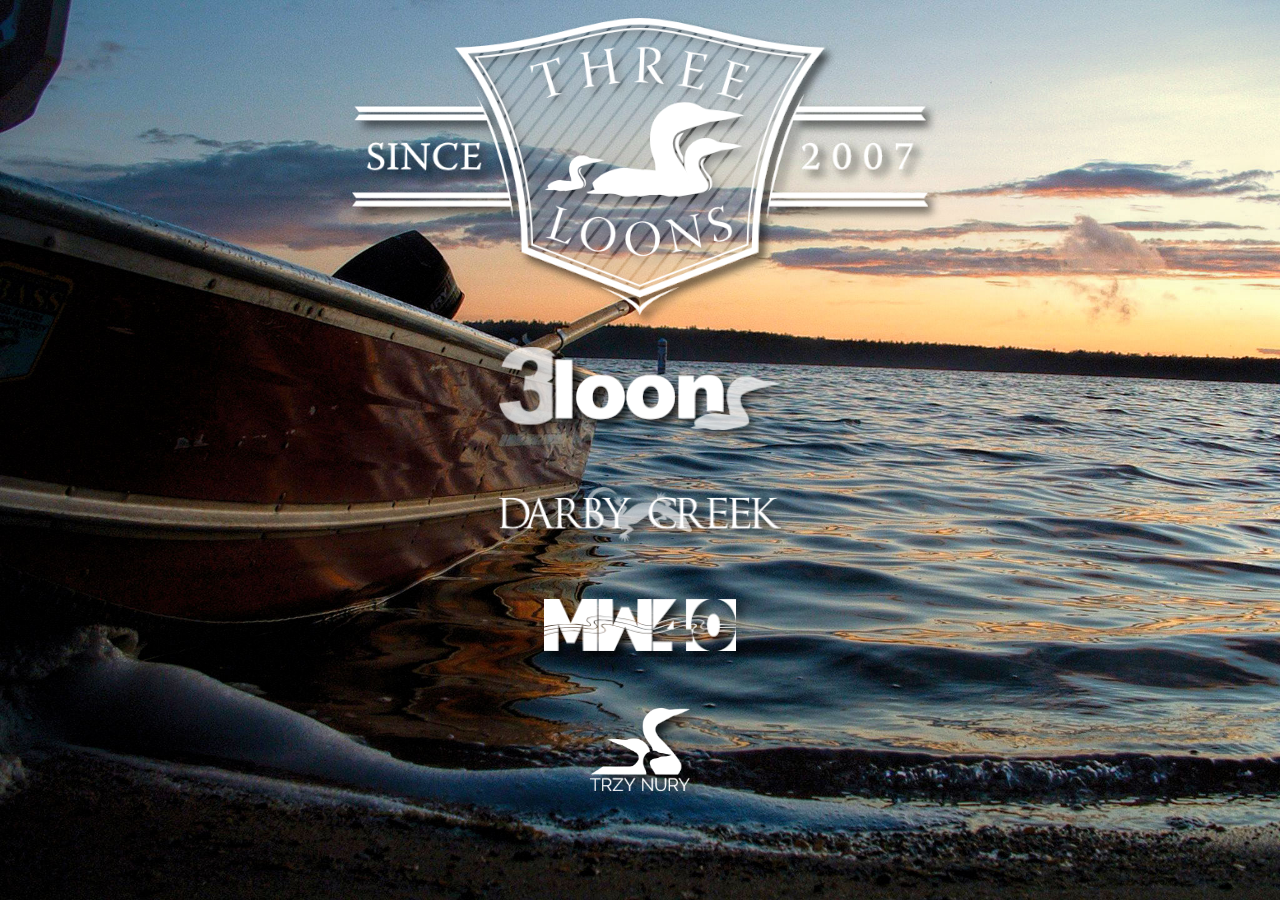
<file: index.html>
<!DOCTYPE html>
<html lang="en">
<head>

  <!-- Basic Page Needs
  –––––––––––––––––––––––––––––––––––––––––––––––––– -->
  <meta charset="utf-8">
  <title>Three Loons | Trzy Nury</title>
  <meta name="description" content="Three Loons is the North American unit of Trzy Nury, and the parent orgnization to creative services firm Three Loons Media, maritime design studio Darby Creek and niche apparel and equipment outfitter MW40.">
  <meta name="author" content="Trzy Nury">

  <!-- Mobile Specific Metas
  –––––––––––––––––––––––––––––––––––––––––––––––––– -->
  <meta name="viewport" content="width=device-width, initial-scale=1">

  <!-- FONT
  –––––––––––––––––––––––––––––––––––––––––––––––––– -->
  <link href="//fonts.googleapis.com/css?family=Raleway:400,300,600" rel="stylesheet" type="text/css">

  <!-- CSS
  –––––––––––––––––––––––––––––––––––––––––––––––––– -->
  <link rel="stylesheet" href="css/normalize.css">
  <link rel="stylesheet" href="css/skeleton.css">
  <link rel="stylesheet" href="css/site.css">

  <!-- Favicon
  –––––––––––––––––––––––––––––––––––––––––––––––––– -->
  <link rel="icon" type="image/png" href="images/favicon.ico">

</head>
<body>

<header>
    <div id="logo">
        <!--<img class="shadowed" src="images/logo_main.png">-->
        <img class="shadowed" src="images/logo_10yrs.png">
    </div>
</header>
<article>
    <div class="twelve columns centered brands">
        <img class="shadowed" src="images/logo_TLM.png"><br>
        <img class="shadowed" src="images/logo_DC.png"><br>
        <img class="shadowed smaller" src="images/logo_MW40.png">
    </div>
	<div class="twelve columns centered ownermark">
		<img class="footer shadowed" src="images/logo_TrzyNury.png">
	</div>
</article>

<!-- Shim for the old people
  –––––––––––––––––––––––––––––––––––––––––––––––––– -->
<svg height="0" xmlns="http://www.w3.org/2000/svg">
    <filter id="drop-shadow">
        <feGaussianBlur in="SourceAlpha" stdDeviation="4"/>
        <feOffset dx="6" dy="6" result="offsetblur"/>
        <feFlood flood-color="rgba(0,0,0,0.75)"/>
        <feComposite in2="offsetblur" operator="in"/>
        <feMerge>
            <feMergeNode/>
            <feMergeNode in="SourceGraphic"/>
        </feMerge>
    </filter>
</svg>

<!-- End Document
  –––––––––––––––––––––––––––––––––––––––––––––––––– -->
</body>
</html>
</file>
<file: css/skeleton.css>
/*
* Skeleton V2.0.4
* Copyright 2014, Dave Gamache
* www.getskeleton.com
* Free to use under the MIT license.
* http://www.opensource.org/licenses/mit-license.php
* 12/29/2014
*/


/* Table of contents
––––––––––––––––––––––––––––––––––––––––––––––––––
- Grid
- Base Styles
- Typography
- Links
- Buttons
- Forms
- Lists
- Code
- Tables
- Spacing
- Utilities
- Clearing
- Media Queries
*/


/* Grid
–––––––––––––––––––––––––––––––––––––––––––––––––– */
.container {
  position: relative;
  width: 100%;
  max-width: 960px;
  margin: 0 auto;
  padding: 0 20px;
  box-sizing: border-box; }
.column,
.columns {
  width: 100%;
  float: left;
  box-sizing: border-box; }

/* For devices larger than 400px */
@media (min-width: 400px) {
  .container {
    width: 85%;
    padding: 0; }
}

/* For devices larger than 550px */
@media (min-width: 550px) {
  .container {
    width: 80%; }
  .column,
  .columns {
    margin-left: 4%; }
  .column:first-child,
  .columns:first-child {
    margin-left: 0; }

  .one.column,
  .one.columns                    { width: 4.66666666667%; }
  .two.columns                    { width: 13.3333333333%; }
  .three.columns                  { width: 22%;            }
  .four.columns                   { width: 30.6666666667%; }
  .five.columns                   { width: 39.3333333333%; }
  .six.columns                    { width: 48%;            }
  .seven.columns                  { width: 56.6666666667%; }
  .eight.columns                  { width: 65.3333333333%; }
  .nine.columns                   { width: 74.0%;          }
  .ten.columns                    { width: 82.6666666667%; }
  .eleven.columns                 { width: 91.3333333333%; }
  .twelve.columns                 { width: 100%; margin-left: 0; }

  .one-third.column               { width: 30.6666666667%; }
  .two-thirds.column              { width: 65.3333333333%; }

  .one-half.column                { width: 48%; }

  /* Offsets */
  .offset-by-one.column,
  .offset-by-one.columns          { margin-left: 8.66666666667%; }
  .offset-by-two.column,
  .offset-by-two.columns          { margin-left: 17.3333333333%; }
  .offset-by-three.column,
  .offset-by-three.columns        { margin-left: 26%;            }
  .offset-by-four.column,
  .offset-by-four.columns         { margin-left: 34.6666666667%; }
  .offset-by-five.column,
  .offset-by-five.columns         { margin-left: 43.3333333333%; }
  .offset-by-six.column,
  .offset-by-six.columns          { margin-left: 52%;            }
  .offset-by-seven.column,
  .offset-by-seven.columns        { margin-left: 60.6666666667%; }
  .offset-by-eight.column,
  .offset-by-eight.columns        { margin-left: 69.3333333333%; }
  .offset-by-nine.column,
  .offset-by-nine.columns         { margin-left: 78.0%;          }
  .offset-by-ten.column,
  .offset-by-ten.columns          { margin-left: 86.6666666667%; }
  .offset-by-eleven.column,
  .offset-by-eleven.columns       { margin-left: 95.3333333333%; }

  .offset-by-one-third.column,
  .offset-by-one-third.columns    { margin-left: 34.6666666667%; }
  .offset-by-two-thirds.column,
  .offset-by-two-thirds.columns   { margin-left: 69.3333333333%; }

  .offset-by-one-half.column,
  .offset-by-one-half.columns     { margin-left: 52%; }

}


/* Base Styles
–––––––––––––––––––––––––––––––––––––––––––––––––– */
/* NOTE
html is set to 62.5% so that all the REM measurements throughout Skeleton
are based on 10px sizing. So basically 1.5rem = 15px :) */
html {
  font-size: 62.5%; }
body {
  font-size: 1.5em; /* currently ems cause chrome bug misinterpreting rems on body element */
  line-height: 1.6;
  font-weight: 400;
  font-family: "Raleway", "HelveticaNeue", "Helvetica Neue", Helvetica, Arial, sans-serif;
  color: #222; }


/* Typography
–––––––––––––––––––––––––––––––––––––––––––––––––– */
h1, h2, h3, h4, h5, h6 {
  margin-top: 0;
  margin-bottom: 2rem;
  font-weight: 300; }
h1 { font-size: 4.0rem; line-height: 1.2;  letter-spacing: -.1rem;}
h2 { font-size: 3.6rem; line-height: 1.25; letter-spacing: -.1rem; }
h3 { font-size: 3.0rem; line-height: 1.3;  letter-spacing: -.1rem; }
h4 { font-size: 2.4rem; line-height: 1.35; letter-spacing: -.08rem; }
h5 { font-size: 1.8rem; line-height: 1.5;  letter-spacing: -.05rem; }
h6 { font-size: 1.5rem; line-height: 1.6;  letter-spacing: 0; }

/* Larger than phablet */
@media (min-width: 550px) {
  h1 { font-size: 5.0rem; }
  h2 { font-size: 4.2rem; }
  h3 { font-size: 3.6rem; }
  h4 { font-size: 3.0rem; }
  h5 { font-size: 2.4rem; }
  h6 { font-size: 1.5rem; }
}

p {
  margin-top: 0; }

.centered {text-align:center;}


/* Links
–––––––––––––––––––––––––––––––––––––––––––––––––– */
a {
  color: #1EAEDB; }
a:hover {
  color: #0FA0CE; }


/* Buttons
–––––––––––––––––––––––––––––––––––––––––––––––––– */
.button,
button,
input[type="submit"],
input[type="reset"],
input[type="button"] {
  display: inline-block;
  height: 38px;
  padding: 0 30px;
  color: #555;
  text-align: center;
  font-size: 11px;
  font-weight: 600;
  line-height: 38px;
  letter-spacing: .1rem;
  text-transform: uppercase;
  text-decoration: none;
  white-space: nowrap;
  background-color: transparent;
  border-radius: 4px;
  border: 1px solid #bbb;
  cursor: pointer;
  box-sizing: border-box; }
.button:hover,
button:hover,
input[type="submit"]:hover,
input[type="reset"]:hover,
input[type="button"]:hover,
.button:focus,
button:focus,
input[type="submit"]:focus,
input[type="reset"]:focus,
input[type="button"]:focus {
  color: #333;
  border-color: #888;
  outline: 0; }
.button.button-primary,
button.button-primary,
input[type="submit"].button-primary,
input[type="reset"].button-primary,
input[type="button"].button-primary {
  color: #FFF;
  background-color: #33C3F0;
  border-color: #33C3F0; }
.button.button-primary:hover,
button.button-primary:hover,
input[type="submit"].button-primary:hover,
input[type="reset"].button-primary:hover,
input[type="button"].button-primary:hover,
.button.button-primary:focus,
button.button-primary:focus,
input[type="submit"].button-primary:focus,
input[type="reset"].button-primary:focus,
input[type="button"].button-primary:focus {
  color: #FFF;
  background-color: #1EAEDB;
  border-color: #1EAEDB; }


/* Forms
–––––––––––––––––––––––––––––––––––––––––––––––––– */
input[type="email"],
input[type="number"],
input[type="search"],
input[type="text"],
input[type="tel"],
input[type="url"],
input[type="password"],
textarea,
select {
  height: 38px;
  padding: 6px 10px; /* The 6px vertically centers text on FF, ignored by Webkit */
  background-color: #fff;
  border: 1px solid #D1D1D1;
  border-radius: 4px;
  box-shadow: none;
  box-sizing: border-box; }
/* Removes awkward default styles on some inputs for iOS */
input[type="email"],
input[type="number"],
input[type="search"],
input[type="text"],
input[type="tel"],
input[type="url"],
input[type="password"],
textarea {
  -webkit-appearance: none;
     -moz-appearance: none;
          appearance: none; }
textarea {
  min-height: 65px;
  padding-top: 6px;
  padding-bottom: 6px; }
input[type="email"]:focus,
input[type="number"]:focus,
input[type="search"]:focus,
input[type="text"]:focus,
input[type="tel"]:focus,
input[type="url"]:focus,
input[type="password"]:focus,
textarea:focus,
select:focus {
  border: 1px solid #33C3F0;
  outline: 0; }
label,
legend {
  display: block;
  margin-bottom: .5rem;
  font-weight: 600; }
fieldset {
  padding: 0;
  border-width: 0; }
input[type="checkbox"],
input[type="radio"] {
  display: inline; }
label > .label-body {
  display: inline-block;
  margin-left: .5rem;
  font-weight: normal; }


/* Lists
–––––––––––––––––––––––––––––––––––––––––––––––––– */
ul {
  list-style: circle inside; }
ol {
  list-style: decimal inside; }
ol, ul {
  padding-left: 0;
  margin-top: 0; }
ul ul,
ul ol,
ol ol,
ol ul {
  margin: 1.5rem 0 1.5rem 3rem;
  font-size: 90%; }
li {
  margin-bottom: 1rem; }


/* Code
–––––––––––––––––––––––––––––––––––––––––––––––––– */
code {
  padding: .2rem .5rem;
  margin: 0 .2rem;
  font-size: 90%;
  white-space: nowrap;
  background: #F1F1F1;
  border: 1px solid #E1E1E1;
  border-radius: 4px; }
pre > code {
  display: block;
  padding: 1rem 1.5rem;
  white-space: pre; }


/* Tables
–––––––––––––––––––––––––––––––––––––––––––––––––– */
th,
td {
  padding: 12px 15px;
  text-align: left;
  border-bottom: 1px solid #E1E1E1; }
th:first-child,
td:first-child {
  padding-left: 0; }
th:last-child,
td:last-child {
  padding-right: 0; }


/* Spacing
–––––––––––––––––––––––––––––––––––––––––––––––––– */
button,
.button {
  margin-bottom: 1rem; }
input,
textarea,
select,
fieldset {
  margin-bottom: 1.5rem; }
pre,
blockquote,
dl,
figure,
table,
p,
ul,
ol,
form {
  margin-bottom: 2.5rem; }


/* Utilities
–––––––––––––––––––––––––––––––––––––––––––––––––– */
.u-full-width {
  width: 100%;
  box-sizing: border-box; }
.u-max-full-width {
  max-width: 100%;
  box-sizing: border-box; }
.u-pull-right {
  float: right; }
.u-pull-left {
  float: left; }


/* Misc
–––––––––––––––––––––––––––––––––––––––––––––––––– */
hr {
  margin-top: 3rem;
  margin-bottom: 3.5rem;
  border-width: 0;
  border-top: 1px solid #E1E1E1; }


/* Clearing
–––––––––––––––––––––––––––––––––––––––––––––––––– */

/* Self Clearing Goodness */
.container:after,
.row:after,
.u-cf {
  content: "";
  display: table;
  clear: both; }


/* Media Queries
–––––––––––––––––––––––––––––––––––––––––––––––––– */
/*
Note: The best way to structure the use of media queries is to create the queries
near the relevant code. For example, if you wanted to change the styles for buttons
on small devices, paste the mobile query code up in the buttons section and style it
there.
*/


/* Larger than mobile */
@media (min-width: 400px) {}

/* Larger than phablet (also point when grid becomes active) */
@media (min-width: 550px) {}

/* Larger than tablet */
@media (min-width: 750px) {}

/* Larger than desktop */
@media (min-width: 1000px) {}

/* Larger than Desktop HD */
@media (min-width: 1200px) {}
</file>
<file: css/site.css>
html { 
  background: url(../images/slide1.jpg) no-repeat center center fixed; 
  -webkit-background-size: cover;
  -moz-background-size: cover;
  -o-background-size: cover;
  background-size: cover;
}


div#logo {
	text-align: center;
    padding-top: 18px;
}

div#logo img {width:45%; min-width: 300px; height:auto;}



div.brands img {
	width:22%;
	min-width:150px;
	margin:2.5rem 10rem;
}

div.brands img.smaller {
	width:15%;
	min-width:100px;
	margin:2.5rem 10rem;
}

.ownermark img {
	min-width:50px;
	max-width:100px;
	margin:2.5rem 0rem;
}

.shadowed {
    -webkit-filter: drop-shadow(6px 6px 25px rgba(0,0,0,0.8));
    filter: url(#drop-shadow);
    -ms-filter: "progid:DXImageTransform.Microsoft.Dropshadow(OffX=12, OffY=12, Color='#444')";
    filter: "progid:DXImageTransform.Microsoft.Dropshadow(OffX=12, OffY=12, Color='#444')";
}

@media (max-width: 550px) {div#logo+img {width:90%; min-width: 300px; height:auto;}}
</file>
